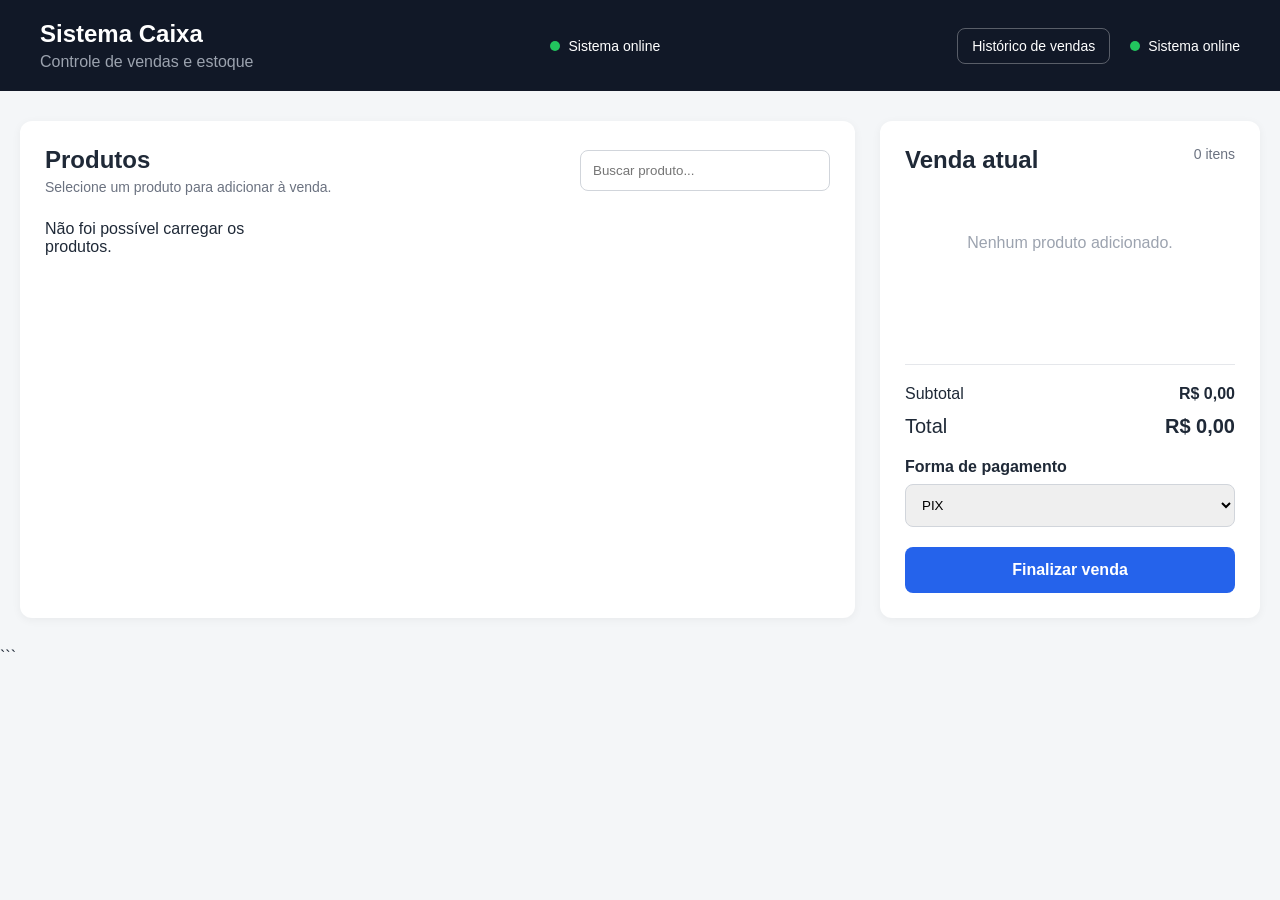
<file: frontend/index.html>
<!DOCTYPE html>
<html lang="pt-BR">

<head>
    <meta charset="UTF-8">

    <!-- Faz o sistema se adaptar a telas menores -->
    <meta name="viewport" content="width=device-width, initial-scale=1.0">

    <title>Sistema Caixa</title>

    <!-- Nosso arquivo de estilos -->
    <link rel="stylesheet" href="style.css">
</head>

<body>

    <!-- Cabeçalho principal do sistema -->
    <header class="topbar">

        <div>
            <h1>Sistema Caixa</h1>
            <p>Controle de vendas e estoque</p>
        </div>

        <div class="status">
            <span class="status-dot"></span>
            Sistema online
        </div>
        <div class="topbar-actions">

    <!-- Acesso ao histórico de vendas -->
    <a href="vendas.html" class="btn-historico">
        Histórico de vendas
    </a>

    <div class="status">
        <span class="status-dot"></span>
        Sistema online
    </div>

</div>

    </header>


    <!-- Conteúdo principal -->
    <main class="container">

        <!-- =====================================================
             ÁREA DE PRODUTOS
        ====================================================== -->

        <section class="products-section">

            <div class="section-header">

                <div>
                    <h2>Produtos</h2>
                    <p>Selecione um produto para adicionar à venda.</p>
                </div>

                <!-- Campo que futuramente vamos usar para pesquisar -->
                <input
                    type="text"
                    id="busca"
                    placeholder="Buscar produto..."
                >

            </div>


            <!--
                O JavaScript vai colocar os produtos
                recebidos da API aqui dentro.
            -->
            <div id="lista-produtos" class="products-grid">

                <p class="loading">
                    Carregando produtos...
                </p>

            </div>

        </section>


        <!-- =====================================================
             CARRINHO
        ====================================================== -->

        <aside class="cart">

            <div class="cart-header">

                <h2>Venda atual</h2>

                <!--
                    O JavaScript atualiza esse número
                    conforme adicionamos produtos.
                -->
                <span id="quantidade-itens">
                    0 itens
                </span>

            </div>


            <!--
                Produtos adicionados ao carrinho
                serão mostrados aqui.
            -->
            <div id="carrinho" class="cart-items">

                <p class="empty-cart">
                    Nenhum produto adicionado.
                </p>

            </div>


            <!-- =================================================
                 RESUMO DA VENDA
            ================================================== -->

            <div class="cart-summary">

                <div class="summary-line">

                    <span>
                        Subtotal
                    </span>

                    <strong id="subtotal">
                        R$ 0,00
                    </strong>

                </div>


                <div class="summary-line total">

                    <span>
                        Total
                    </span>

                    <strong id="total">
                        R$ 0,00
                    </strong>

                </div>

            </div>


            <!-- =================================================
                 FORMA DE PAGAMENTO
            ================================================== -->

            <div class="payment">

                <label for="forma-pagamento">
                    Forma de pagamento
                </label>

                <select id="forma-pagamento">

                    <option value="pix">
                        PIX
                    </option>

                    <option value="dinheiro">
                        Dinheiro
                    </option>

                    <option value="cartao">
                        Cartão
                    </option>

                </select>

            </div>


            <!-- =================================================
                 BOTÃO FINALIZAR VENDA
            ================================================== -->

            <button
                id="finalizar-venda"
                class="btn-finalizar"
            >
                Finalizar venda
            </button>

        </aside>

    </main>


    <!--
        Nosso arquivo JavaScript.

        Ele precisa estar no final do body para que
        os elementos HTML já tenham sido carregados
        quando o JavaScript tentar encontrá-los.
    -->
    <script src="script.js"></script>

</body>

</html>
```
</file>
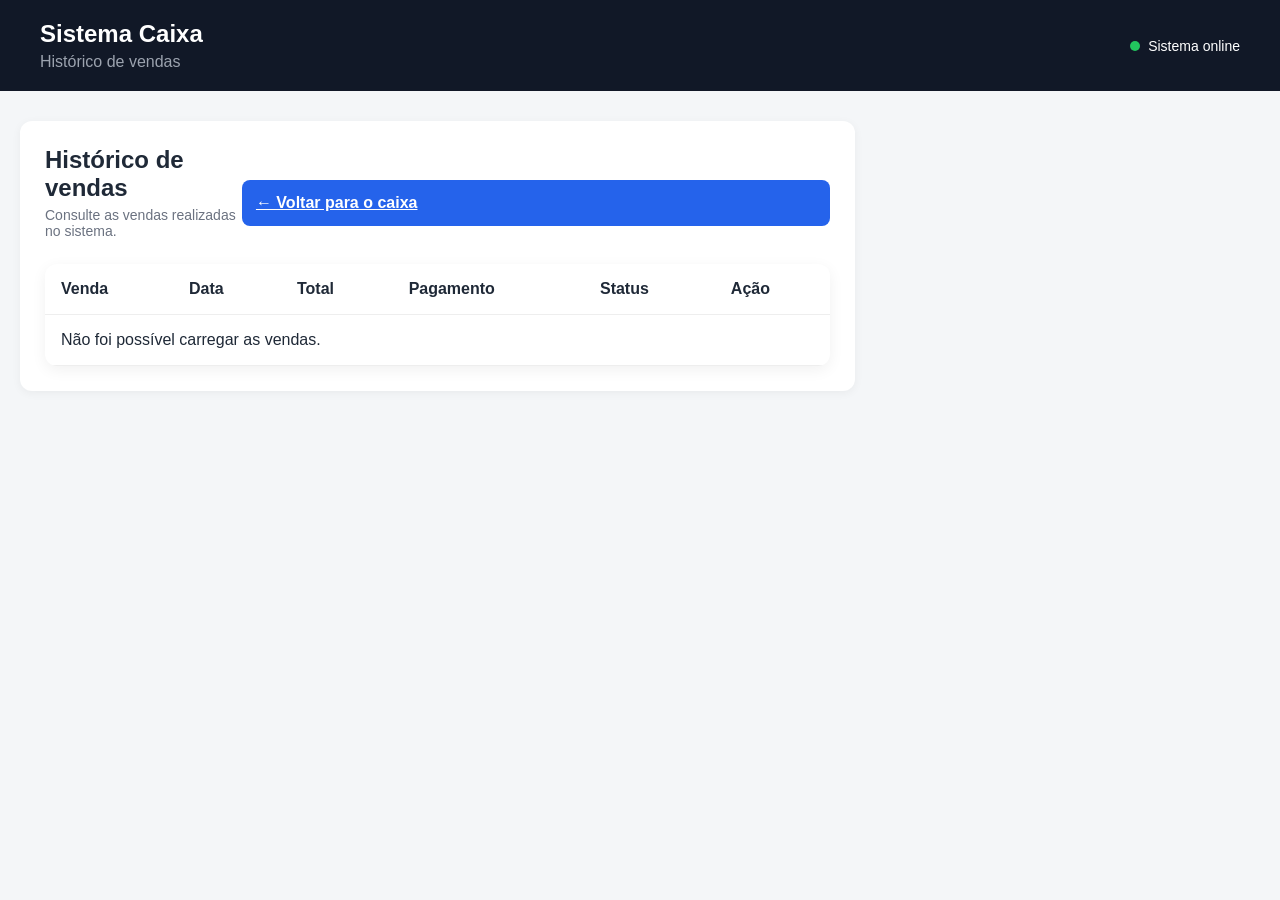
<file: frontend/vendas.html>
<!DOCTYPE html>
<html lang="pt-BR">

<head>
    <meta charset="UTF-8">

    <meta
        name="viewport"
        content="width=device-width, initial-scale=1.0"
    >

    <title>Histórico de Vendas - Sistema Caixa</title>

    <link rel="stylesheet" href="style.css">
</head>

<body>

    <!-- Cabeçalho -->
    <header class="topbar">

        <div>
            <h1>Sistema Caixa</h1>
            <p>Histórico de vendas</p>
        </div>

        <div class="status">
            <span class="status-dot"></span>
            Sistema online
        </div>

    </header>


    <!-- Conteúdo principal -->
    <main class="container">

        <section class="products-section">

            <div class="section-header">

                <div>
                    <h2>Histórico de vendas</h2>

                    <p>
                        Consulte as vendas realizadas no sistema.
                    </p>
                </div>

                <!-- Voltar para o caixa -->
                <a
                    href="index.html"
                    class="btn-finalizar"
                >
                    ← Voltar para o caixa
                </a>

            </div>


            <!-- Tabela de vendas -->
            <div class="sales-table-container">

                <table class="sales-table">

                    <thead>

                        <tr>
                            <th>Venda</th>
                            <th>Data</th>
                            <th>Total</th>
                            <th>Pagamento</th>
                            <th>Status</th>
                            <th>Ação</th>
                        </tr>

                    </thead>

                    <tbody id="lista-vendas">

                        <tr>
                            <td colspan="6">
                                Carregando vendas...
                            </td>
                        </tr>

                    </tbody>

                </table>

            </div>

        </section>

    </main>


    <!-- Modal para visualizar detalhes -->
    <div
        id="modal-venda"
        class="modal"
    >

        <div class="modal-content">

            <div class="modal-header">

                <h2>
                    Detalhes da venda
                </h2>

                <button
                    type="button"
                    class="modal-fechar"
                    onclick="fecharDetalhes()"
                >
                    ×
                </button>

            </div>


            <!-- Informações da venda -->
            <div id="detalhes-venda">

                Carregando...

            </div>

        </div>

    </div>


    <script>

        // URL da nossa API
        const API_URL =
            "http://127.0.0.1:8000";


        // ================================================
        // CARREGAR VENDAS
        // ================================================

        async function carregarVendas() {

            const tabela =
                document.getElementById("lista-vendas");

            try {

                const resposta =
                    await fetch(
                        `${API_URL}/vendas/`
                    );


                if (!resposta.ok) {

                    throw new Error(
                        "Erro ao buscar vendas."
                    );
                }


                const vendas =
                    await resposta.json();


                // Se ainda não houver vendas
                if (vendas.length === 0) {

                    tabela.innerHTML = `
                        <tr>
                            <td colspan="6">
                                Nenhuma venda realizada.
                            </td>
                        </tr>
                    `;

                    return;
                }


                // Monta as linhas da tabela
                tabela.innerHTML =
                    vendas.map(venda => `

                        <tr>

                            <td>
                                #${venda.id}
                            </td>

                            <td>
                                ${formatarData(venda.data)}
                            </td>

                            <td>
                                ${formatarMoeda(venda.total)}
                            </td>

                            <td>
                                ${formatarPagamento(
                                    venda.forma_pagamento
                                )}
                            </td>

                            <td>
                                ${venda.status}
                            </td>

                            <td>

                                <button
                                    onclick="verDetalhes(${venda.id})"
                                >
                                    Ver detalhes
                                </button>

                            </td>

                        </tr>

                    `).join("");


            } catch (erro) {

                console.error(
                    "Erro:",
                    erro
                );

                tabela.innerHTML = `
                    <tr>
                        <td colspan="6">
                            Não foi possível carregar as vendas.
                        </td>
                    </tr>
                `;
            }
        }


        // ================================================
        // VER DETALHES
        // ================================================

        async function verDetalhes(vendaId) {

            const modal =
                document.getElementById(
                    "modal-venda"
                );

            const detalhes =
                document.getElementById(
                    "detalhes-venda"
                );


            modal.classList.add("ativo");


            detalhes.innerHTML =
                "Carregando detalhes...";


            try {

                const resposta =
                    await fetch(
                        `${API_URL}/vendas/${vendaId}`
                    );


                if (!resposta.ok) {

                    throw new Error(
                        "Erro ao buscar venda."
                    );
                }


                const venda =
                    await resposta.json();


                detalhes.innerHTML = `

                    <div class="sale-detail">

                        <p>
                            <strong>
                                Venda:
                            </strong>

                            #${venda.id}
                        </p>


                        <p>
                            <strong>
                                Pagamento:
                            </strong>

                            ${formatarPagamento(
                                venda.forma_pagamento
                            )}
                        </p>


                        <p>
                            <strong>
                                Status:
                            </strong>

                            ${venda.status}
                        </p>

                    </div>


                    <hr>


                    <h3>
                        Produtos
                    </h3>


                    ${venda.itens.map(item => `

                        <div class="sale-detail-item">

                            <span>
                                ${item.quantidade}x
                                Produto #${item.produto_id}
                            </span>

                            <strong>
                                ${formatarMoeda(
                                    item.subtotal
                                )}
                            </strong>

                        </div>

                    `).join("")}


                    <hr>


                    <div class="sale-detail-total">

                        <span>
                            Total
                        </span>

                        <strong>
                            ${formatarMoeda(
                                venda.total
                            )}
                        </strong>

                    </div>

                `;


            } catch (erro) {

                console.error(
                    "Erro:",
                    erro
                );

                detalhes.innerHTML =
                    "Não foi possível carregar os detalhes.";
            }
        }


        // ================================================
        // FECHAR DETALHES
        // ================================================

        function fecharDetalhes() {

            document
                .getElementById("modal-venda")
                .classList.remove("ativo");
        }


        // ================================================
        // FORMATAR MOEDA
        // ================================================

        function formatarMoeda(valor) {

            return Number(valor).toLocaleString(
                "pt-BR",
                {
                    style: "currency",
                    currency: "BRL"
                }
            );
        }


        // ================================================
        // FORMATAR DATA
        // ================================================

        function formatarData(data) {

            if (!data) {
                return "-";
            }

            return new Date(data).toLocaleString(
                "pt-BR"
            );
        }


        // ================================================
        // FORMATAR PAGAMENTO
        // ================================================

        function formatarPagamento(pagamento) {

            const formas = {

                pix: "PIX",

                dinheiro: "Dinheiro",

                cartao: "Cartão"
            };


            return formas[pagamento]
                || pagamento;
        }


        // Carrega as vendas quando a página abre
        carregarVendas();

    </script>

</body>

</html>
</file>
<file: frontend/style.css>
/* ================================
   CONFIGURAÇÕES GERAIS
================================ */

* {
    box-sizing: border-box;
    margin: 0;
    padding: 0;
}

body {
    font-family: Arial, sans-serif;
    background: #f4f6f8;
    color: #1f2937;
}


/* ================================
   CABEÇALHO
================================ */

.topbar {
    background: #111827;
    color: white;

    padding: 20px 40px;

    display: flex;
    justify-content: space-between;
    align-items: center;
}

.topbar h1 {
    font-size: 24px;
}

.topbar p {
    margin-top: 5px;
    color: #9ca3af;
}


/* Indicador de sistema online */

.status {
    display: flex;
    align-items: center;
    gap: 8px;

    font-size: 14px;
}

.status-dot {
    width: 10px;
    height: 10px;

    background: #22c55e;

    border-radius: 50%;
}


/* ================================
   CONTEÚDO PRINCIPAL
================================ */

.container {
    max-width: 1400px;

    margin: 30px auto;

    padding: 0 20px;

    display: grid;

    grid-template-columns: 1fr 380px;

    gap: 25px;
}


/* ================================
   PRODUTOS
================================ */

.products-section {
    background: white;

    border-radius: 12px;

    padding: 25px;

    box-shadow: 0 2px 10px rgba(0, 0, 0, 0.05);
}

.section-header {
    display: flex;

    justify-content: space-between;

    align-items: center;

    margin-bottom: 25px;
}

.section-header h2 {
    margin-bottom: 5px;
}

.section-header p {
    color: #6b7280;

    font-size: 14px;
}


/* Campo de busca */

#busca {
    width: 250px;

    padding: 12px;

    border: 1px solid #d1d5db;

    border-radius: 8px;

    outline: none;
}

#busca:focus {
    border-color: #2563eb;
}


/* Grid dos produtos */

.products-grid {
    display: grid;

    grid-template-columns: repeat(3, 1fr);

    gap: 15px;
}


/* Card do produto */

.product-card {
    border: 1px solid #e5e7eb;

    border-radius: 10px;

    padding: 18px;

    transition: 0.2s;

    cursor: pointer;
}

.product-card:hover {
    transform: translateY(-2px);

    box-shadow: 0 4px 12px rgba(0, 0, 0, 0.08);
}

.product-name {
    font-weight: bold;

    margin-bottom: 8px;
}

.product-price {
    font-size: 20px;

    font-weight: bold;

    margin-bottom: 8px;
}

.product-stock {
    font-size: 13px;

    color: #6b7280;
}


/* ================================
   CARRINHO
================================ */

.cart {
    background: white;

    border-radius: 12px;

    padding: 25px;

    box-shadow: 0 2px 10px rgba(0, 0, 0, 0.05);

    height: fit-content;
}

.cart-header {
    display: flex;

    justify-content: space-between;

    margin-bottom: 20px;
}

.cart-header span {
    color: #6b7280;

    font-size: 14px;
}


/* Itens */

.cart-items {
    min-height: 150px;
}

.empty-cart {
    text-align: center;

    color: #9ca3af;

    padding: 40px 10px;
}


/* ================================
   RESUMO
================================ */

.cart-summary {
    border-top: 1px solid #e5e7eb;

    margin-top: 20px;

    padding-top: 20px;
}

.summary-line {
    display: flex;

    justify-content: space-between;

    margin-bottom: 12px;
}

.summary-line.total {
    font-size: 20px;
}


/* ================================
   PAGAMENTO
================================ */

.payment {
    margin-top: 20px;
}

.payment label {
    display: block;

    margin-bottom: 8px;

    font-weight: bold;
}

.payment select {
    width: 100%;

    padding: 12px;

    border: 1px solid #d1d5db;

    border-radius: 8px;
}


/* ================================
   BOTÃO
================================ */

.btn-finalizar {
    width: 100%;

    margin-top: 20px;

    padding: 14px;

    border: none;

    border-radius: 8px;

    background: #2563eb;

    color: white;

    font-size: 16px;

    font-weight: bold;

    cursor: pointer;
}

.btn-finalizar:hover {
    background: #1d4ed8;
}


/* ================================
   RESPONSIVIDADE
================================ */

@media (max-width: 900px) {

    .container {
        grid-template-columns: 1fr;
    }

    .products-grid {
        grid-template-columns: repeat(2, 1fr);
    }
}

@media (max-width: 600px) {

    .topbar {
        padding: 20px;
    }

    .section-header {
        flex-direction: column;

        align-items: stretch;

        gap: 15px;
    }

    #busca {
        width: 100%;
    }

    .products-grid {
        grid-template-columns: 1fr;
    }
}
/* =====================================================
   HISTÓRICO DE VENDAS
===================================================== */

.sales-table-container {
    width: 100%;
    overflow-x: auto;
    background: white;
    border-radius: 12px;
    box-shadow: 0 4px 15px rgba(0, 0, 0, 0.06);
}


.sales-table {
    width: 100%;
    border-collapse: collapse;
}


.sales-table th,
.sales-table td {
    padding: 16px;
    text-align: left;
    border-bottom: 1px solid #eee;
}


.sales-table th {
    font-weight: 600;
}


.sales-table button {
    border: none;
    padding: 8px 12px;
    border-radius: 6px;
    cursor: pointer;
}


.sales-table button:hover {
    opacity: 0.85;
}


/* =====================================================
   MODAL
===================================================== */

.modal {
    display: none;

    position: fixed;

    inset: 0;

    background: rgba(0, 0, 0, 0.5);

    align-items: center;

    justify-content: center;

    padding: 20px;

    z-index: 1000;
}


.modal.ativo {
    display: flex;
}


.modal-content {
    width: 100%;
    max-width: 550px;

    background: white;

    border-radius: 14px;

    padding: 24px;

    box-shadow:
        0 15px 40px rgba(0, 0, 0, 0.2);
}


.modal-header {
    display: flex;

    align-items: center;

    justify-content: space-between;

    margin-bottom: 20px;
}


.modal-header h2 {
    margin: 0;
}


.modal-fechar {
    border: none;

    background: transparent;

    font-size: 28px;

    cursor: pointer;
}


.sale-detail {
    margin-bottom: 15px;
}


.sale-detail p {
    margin: 8px 0;
}


.sale-detail-item {
    display: flex;

    justify-content: space-between;

    padding: 10px 0;

    border-bottom: 1px solid #eee;
}


.sale-detail-total {
    display: flex;

    justify-content: space-between;

    font-size: 20px;

    margin-top: 15px;
}
/* =====================================================
   AÇÕES DO CABEÇALHO
===================================================== */

.topbar-actions {
    display: flex;
    align-items: center;
    gap: 20px;
}


.btn-historico {
    color: white;
    text-decoration: none;

    border: 1px solid rgba(255, 255, 255, 0.3);

    padding: 9px 14px;

    border-radius: 8px;

    font-size: 14px;

    transition: 0.2s;
}


.btn-historico:hover {
    background: rgba(255, 255, 255, 0.1);
}


/* Responsividade */
@media (max-width: 600px) {

    .topbar-actions {
        gap: 10px;
    }

    .btn-historico {
        font-size: 13px;
        padding: 8px 10px;
    }

}
</file>
